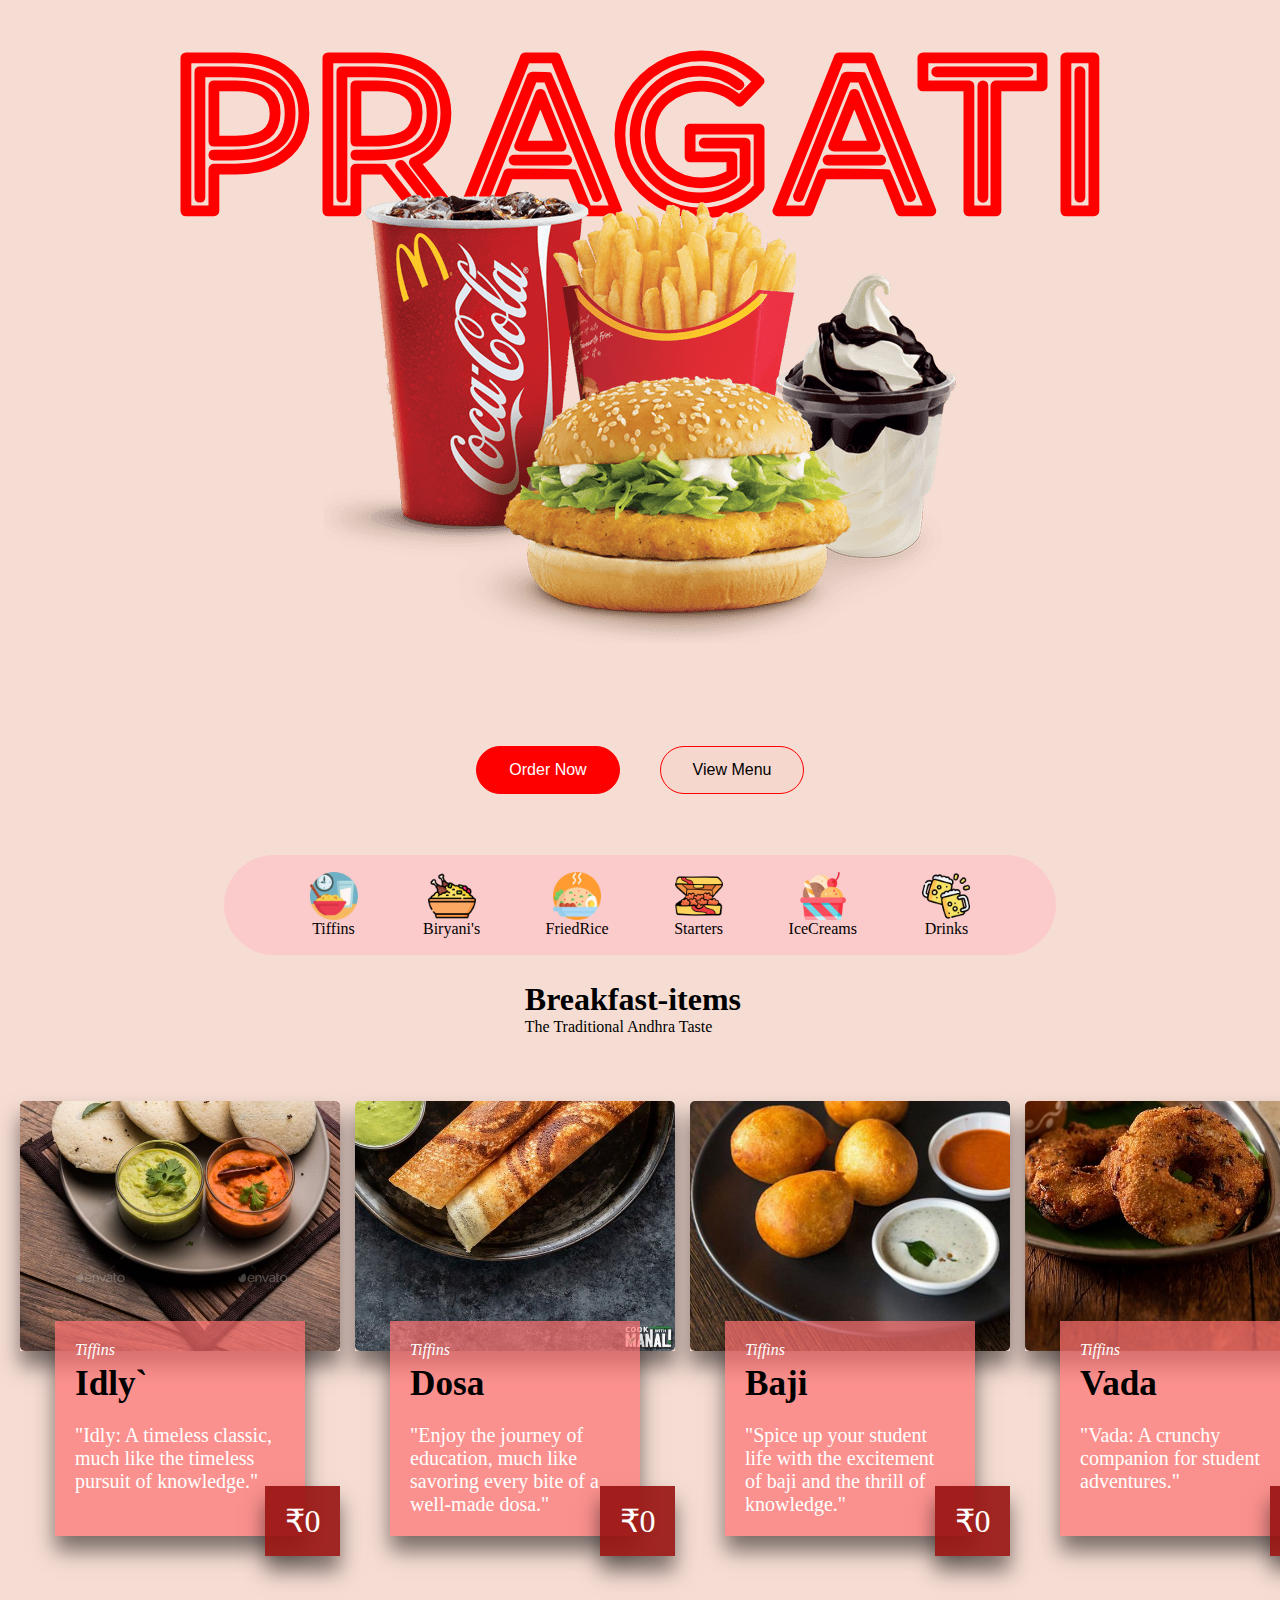
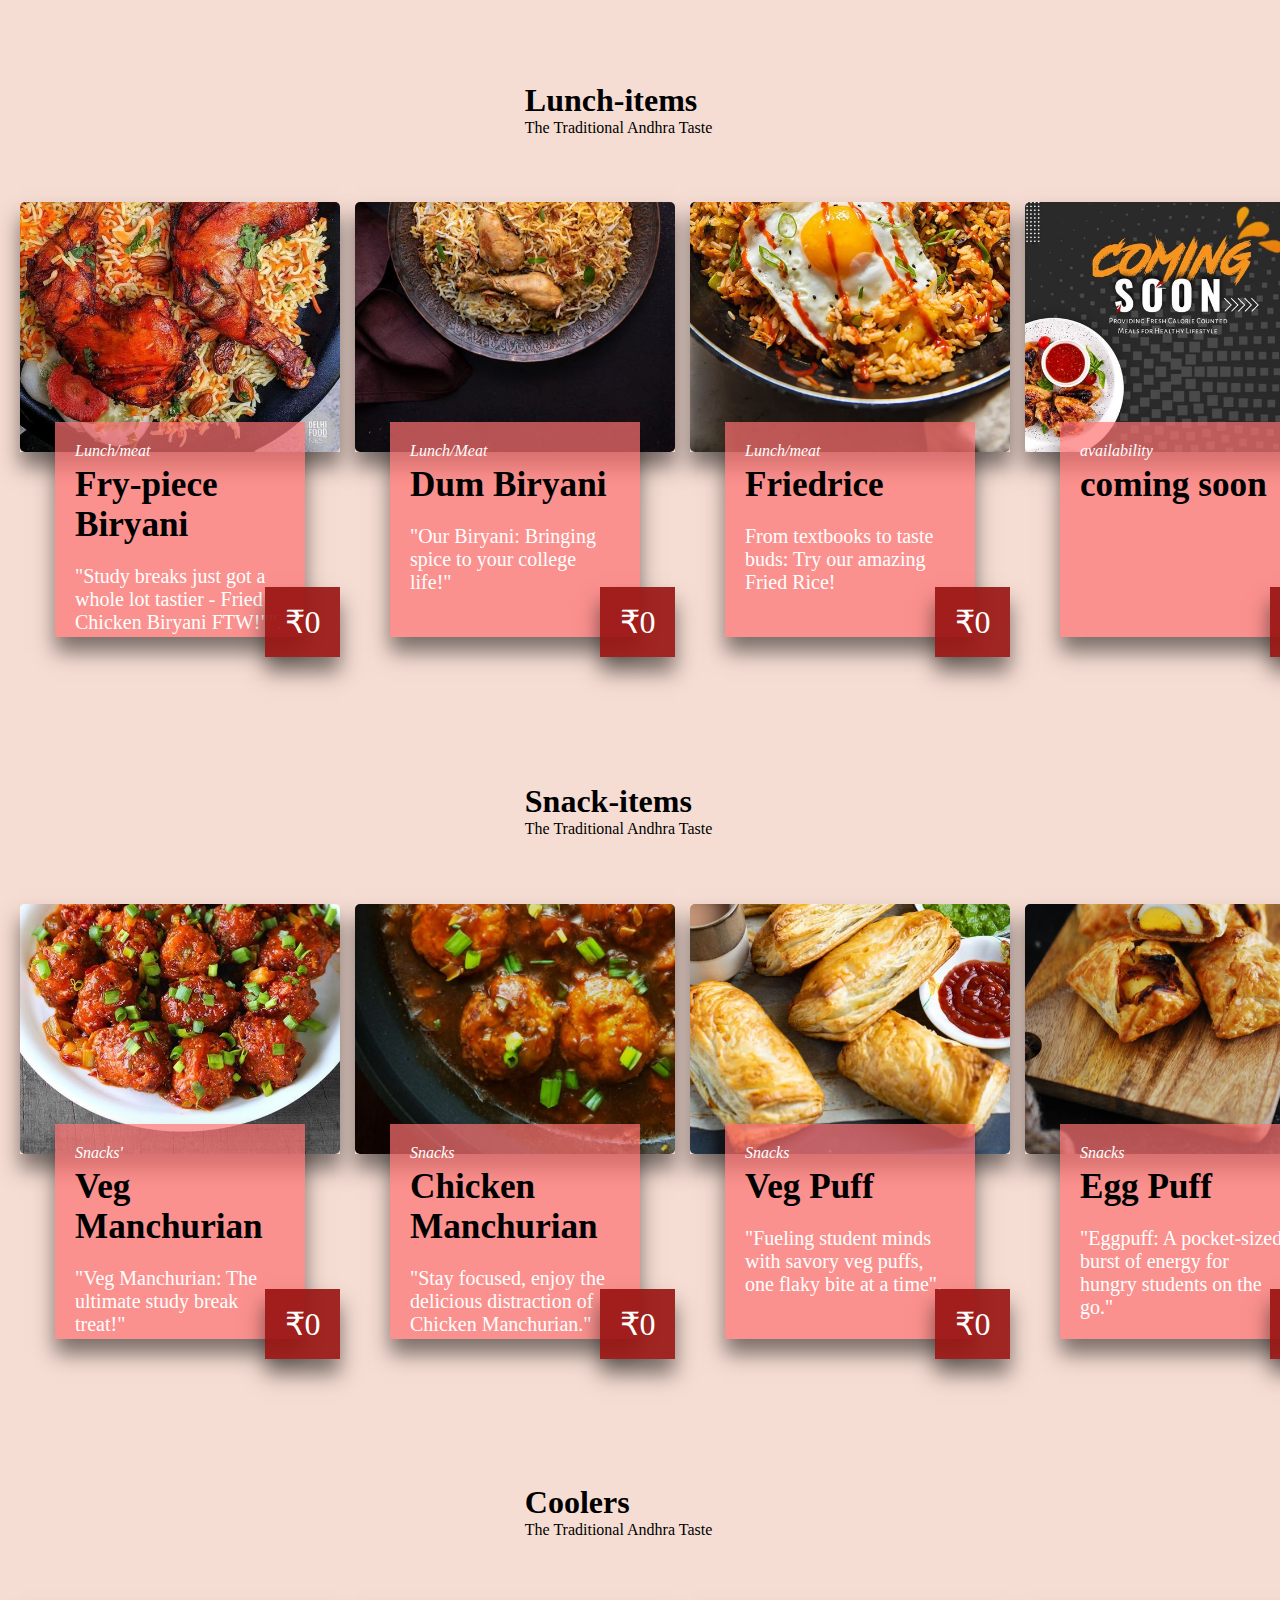
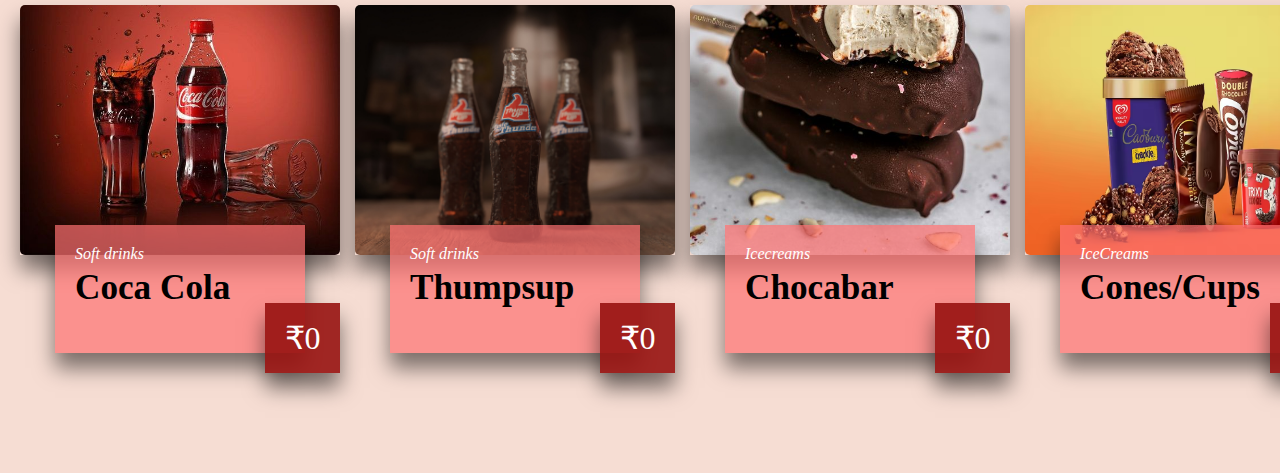
<file: index.html>
<!DOCTYPE html>
<html lang="en">
<head>
    <meta charset="UTF-8">
    <meta name="viewport" content="width=device-width, initial-scale=1.0">
    <link rel="stylesheet" href="styles.css">
    <link rel="stylesheet" href="https://fonts.googleapis.com/css2?family=Material+Symbols+Outlined:opsz,wght,FILL,GRAD@48,400,0,0" />
    <link rel="stylesheet" href="https://fonts.googleapis.com/css2?family=Material+Symbols+Outlined:opsz,wght,FILL,GRAD@48,400,1,0" />
    <title>College-Canteen</title>
</head>
<body>
 
    <!-- <div class="navcontainer">
        <div class="lnavbox">
            <nav class="hamburger-menu">
                <input type="checkbox" id="toggle" />
                <label for="toggle">
                    <span></span>
                    <span></span>
                    <span></span>
                </label>
                <ul class="menu-items">
                    <li><a href="index.html">Home</a></li>
                    <li><a href="about.html">About</a></li>
                    <li><a href="#">Contact Us</a></li>
                </ul>
            </nav>
        </div>
        <div class="rnavbox">
            <div class="navbox1">
                <span class="material-symbols-outlined">account_circle</span>
                <a href="#">My Account</a>
            </div>
            <div class="navbox">
                <span class="material-symbols-outlined">shopping_cart</span>
                <a href="#">Cart</a>
            </div>
        </div>
    </div> -->

    <div class="hero-section">
        <div class="part1">
            <div class="hero-text">
                <h1>PRAGATI</h1>
            </div>
            <div class="hero-img">
                <img src="images/pngegg.png">
            </div>
        </div>
        <div class="part2">
            <button href="#" id="btn1" class="btn">Order Now</button>
            <button href="#" id="btn2" class="btn">View Menu</button>
        </div>
    </div>
    <div class="body-section">
        <div class="body-section-content">
             <div Class="bar"> 
                <div class="tiffin-icon itext">
                    <img src="images/breakfast.png " class="icon">
                       <p class="icon-text">Tiffins</p> 
                </div>
                 <div class="bir-icon itext" >
                       <img src="images/biryani.png " class="icon">
                       <p class="icon-text">Biryani's</p>
                 </div>
                 <div class="fried-icon itext">
                    <img src="images/rice.png " class="icon">
                    <p class="icon-text">FriedRice</p>
                 </div>
                 <div class="starter-icon itext">
                    <img src="images/fried-chicken.png " class="icon">
                    <p class="icon-text">Starters</p>
                 </div>
                 <div class="ice-icon itext">
                    <img src="images/ice-cream.png " class="icon">
                    <p class="icon-text">IceCreams</p>
                 </div>
                 <div class="drink-icon itext">
                    <img src="images/beer.png " class="icon">
                    <p class="icon-text">Drinks</p>
                 </div>
             </div>

             <div class="body-section-items">
              <div class="items-part1">
                <div class="header">
                    <h1>Breakfast-items</h1>
                    <p>The Traditional Andhra Taste</p>
                      </div>
                    <div class="container">
                    <div class="card">
                      <div class="card-image">
                        <img src="images/idly.jpg">
                      </div>
                      <div class="card-text">
                        <p class="card-meal-type">Tiffins</p>
                        <h2 class="card-title">Idly`</h2>
                        <p class="card-body">"Idly: A timeless classic, much like the timeless pursuit of knowledge."

                        </p>
                      </div>
                      <div class="card-price">₹0</div>
                    </div>
                      <div class="card">
                      <div class="card-image">
                        <img src="images/dosa.jpg">
                      </div>
                      <div class="card-text">
                        <p class="card-meal-type">Tiffins</p>
                        <h2 class="card-title">Dosa</h2>
                        <p class="card-body">"Enjoy the journey of education, much like savoring every bite of a well-made dosa."
                        </p>
                      </div>
                      <div class="card-price">₹0</div>
                    </div>
                      <div class="card">
                      <div class="card-image">
                        <img src="images/bajji.jpg">
                      </div>
                      <div class="card-text">
                        <p class="card-meal-type">Tiffins</p>
                        <h2 class="card-title">Baji</h2>
                        <p class="card-body">"Spice up your student life with the excitement of baji and the thrill of knowledge."
                        </p>
                      </div>
                      <div class="card-price">₹0</div>
                    </div>
                      <div class="card">
                      <div class="card-image">
                        <img src="images/gaari.jpg">
                      </div>
                      <div class="card-text">
                        <p class="card-meal-type">Tiffins</p>
                        <h2 class="card-title">Vada</h2>
                        <p class="card-body">"Vada: A crunchy companion for student adventures."
                        </p>
                      </div>
                      <div class="card-price">₹0</div>
                    </div>
                    
                    </div>
             </div>
            <div class="items-part2">
             <div class="header">
                <h1>Lunch-items</h1>
                <p>The Traditional Andhra Taste</p>
                  </div>
                <div class="container">
                <div class="card">
                  <div class="card-image">
                    <img src="images/fry-biryani.jpg">
                  </div>
                  <div class="card-text">
                    <p class="card-meal-type">Lunch/meat</p>
                    <h2 class="card-title">Fry-piece Biryani</h2>
                    <p class="card-body">"Study breaks just got a whole lot tastier - Fried Chicken Biryani FTW!"".</p>
                  </div>
                  <div class="card-price">₹0</div>
                </div>
                  <div class="card">
                  <div class="card-image">
                    <img src="images/dum-biryani.jpg">
                  </div>
                  <div class="card-text">
                    <p class="card-meal-type">Lunch/Meat</p>
                    <h2 class="card-title">Dum Biryani</h2>
                    <p class="card-body">"Our Biryani: Bringing spice to your college life!"</p>
                  </div>
                  <div class="card-price">₹0</div>
                </div>
                  <div class="card">
                  <div class="card-image">
                    <img src="images/fried-rice.jpg">
                  </div>
                  <div class="card-text">
                    <p class="card-meal-type">Lunch/meat</p>
                    <h2 class="card-title">Friedrice</h2>
                    <p class="card-body">From textbooks to taste buds: Try our amazing Fried Rice!</p>
                  </div>
                  <div class="card-price">₹0</div>
                </div>
                  <div class="card">
                  <div class="card-image">
                    <img src="images/coming-soon.jpg">
                  </div>
                  <div class="card-text">
                    <p class="card-meal-type">availability</p>
                    <h2 class="card-title">coming soon</h2>
                    <p class="card-body"></p>
                  </div>
                  <div class="card-price">₹0</div>
                </div>
                
                </div>
         </div>
         <div class="items-part3">
          <div class="header">
            <h1>Snack-items</h1>
            <p>The Traditional Andhra Taste</p>
              </div>
            <div class="container">
            <div class="card">
              <div class="card-image">
                <img src="images/veg manchurian.jpg">
              </div>
              <div class="card-text">
                <p class="card-meal-type">Snacks'</p>
                <h2 class="card-title">Veg Manchurian</h2>
                <p class="card-body">"Veg Manchurian: The ultimate study break treat!"
                </p>
              </div>
              <div class="card-price">₹0</div>
            </div>
              <div class="card">
              <div class="card-image">
                <img src="images/chicken manchurian.jpg">
              </div>
              <div class="card-text">
                <p class="card-meal-type">Snacks</p>
                <h2 class="card-title">Chicken Manchurian</h2>
                <p class="card-body">"Stay focused, enjoy the delicious distraction of Chicken Manchurian."
                </p>
              </div>
              <div class="card-price">₹0</div>
            </div>
              <div class="card">
              <div class="card-image">
                <img src="images/veg puff.jpg">
              </div>
              <div class="card-text">
                <p class="card-meal-type">Snacks</p>
                <h2 class="card-title">Veg Puff</h2>
                <p class="card-body">"Fueling student minds with savory veg puffs, one flaky bite at a time".
                </p>
              </div>
              <div class="card-price">₹0</div>
            </div>
              <div class="card">
              <div class="card-image">
                <img src="images/egg puff.jpg">
              </div>
              <div class="card-text">
                <p class="card-meal-type">Snacks</p>
                <h2 class="card-title">Egg Puff</h2>
                <p class="card-body">"Eggpuff: A pocket-sized burst of energy for hungry students on the go."
                </p>
              </div>
              <div class="card-price">₹0</div>
            </div>
            
            </div>
         </div>
       <div class="items-part4">
        <div class="header">
          <h1>Coolers</h1>
          <p>The Traditional Andhra Taste</p>
            </div>
          <div class="container">
          <div class="card">
            <div class="card-image">
              <img src="images/cola.jpg">
            </div>
            <div class="card-text card-pt3">
              <p class="card-meal-type">Soft drinks</p>
              <h2 class="card-title">Coca Cola</h2>
            </div>
            <div class="card-price">₹0</div>
          </div>
            <div class="card">
            <div class="card-image">
              <img src="images/thumsup.jpg">
            </div>
            <div class="card-text card-pt3">
              <p class="card-meal-type">Soft drinks</p>
              <h2 class="card-title">Thumpsup</h2>
            </div>
            <div class="card-price">₹0</div>
          </div>
            <div class="card">
            <div class="card-image ">
              <img src="images/chocobar.jpg">
            </div>
            <div class="card-text card-pt3">
              <p class="card-meal-type">Icecreams</p>
              <h2 class="card-title">Chocabar</h2>
            </div>
            <div class="card-price">₹0</div>
          </div>
            <div class="card">
            <div class="card-image">
              <img src="images/cone-ice.avif  ">
            </div>
            <div class="card-text card-pt3">
              <p class="card-meal-type">IceCreams</p>
              <h2 class="card-title">Cones/Cups</h2>
              <p class="card-body"></p>
            </div>
            <div class="card-price">₹0</div>
          </div>
          
          </div>
       </div>
        </div>
    </div>

      
</body>


</html>
</file>
<file: styles.css>
@font-face {
    font-family: 'Neonblitz Regular';
    src: url('FontsFree-Net-Neonblitz.ttf') format('truetype');
    
    /* You can also use other font formats like woff2, woff, etc. */
}
@import url('https://fonts.googleapis.com/css2?family=Acme&family=Bungee+Inline&family=Monoton&display=swap');

*{
    margin: 0;
    padding: 0;
    box-sizing: border-box;
}

body{
    height: 100vh;
    width: 100vw;
    background-color: #F6DDD3ff;
}



/* Hamburger Menu Icon */
.hamburger-menu {
    display: inline-block;
    position: relative;
    cursor: pointer;
    display: inline-block;
    position: relative;
    cursor: pointer;
    margin: 4px 10px;
}

    .hamburger-menu input[type="checkbox"] {
        display: none;
    }

    .hamburger-menu label {
        display: block;
        width: 30px;
        height: 20px;
        position: relative;
    }

    .hamburger-menu span {
        display: block;
        height: 4px;
        width: 100%;
        background-color: rgb(252, 3, 3); /* Hamburger lines color */
        margin-bottom: 5px;
        border-radius: 2px;
        position: absolute;
        left: 0;
        transition: transform 0.3s ease;
    }

        .hamburger-menu span:nth-child(1) {
            top: 0;
        }

        .hamburger-menu span:nth-child(2) {
            top: 8px;
        }

        .hamburger-menu span:nth-child(3) {
            top: 16px;
        }

    /* Styles for Hamburger Menu when Checked (Open) */
    .hamburger-menu input[type="checkbox"]:checked + label span:nth-child(1) {
        top: 8px;
        transform: rotate(45deg);
    }

    .hamburger-menu input[type="checkbox"]:checked + label span:nth-child(2) {
        opacity: 0;
    }

    .hamburger-menu input[type="checkbox"]:checked + label span:nth-child(3) {
        top: 8px;
        transform: rotate(-45deg);
    }

.menu-items {
    display: none;
    list-style: none;
    padding: 0;
}

.hamburger-menu input[type="checkbox"]:checked ~ .menu-items {
    display: block;
}

.menu-items li {
    margin-bottom: 10px;
}


.menu-items a {
    text-decoration: none;
    color: #333;
    font-size: 1.2rem;
}




.navcontainer{
    display: flex;
    width: 100vw;
    /* border-bottom: 1px solid black; */
    padding:7   px 0;
    justify-content: baseline;
   
}
.lnavbox{
    display: flex;
    width: 47%;
}
.rnavbox{
    display: flex;
    width: 50%;
    justify-content: end;
    gap: 20px;
    
}

.rnavbox a{
      padding: 0 5px;
    font-size: 20px;
    color: rgb(241, 11, 11);
    text-decoration: none;
}


.hero-section{
    /* border-bottom: 1px solid black; */
   height: 95vh;
   width: 100vw; 
   
   display: flex;
   flex-direction: column;
   justify-content: center;
   align-items: center;
}

.part1{
    position: relative;
    height: 80%;
}
.hero-text{
    position: relative;
    font-size: 7em;
    z-index: 0;
    top: -9%;
}
.hero-text h1{
    font-family: 'Neonblitz Regular', sans-serif;
    color: red;
}
.hero-img{
    position: absolute;
    top: 17%;
    left: 15%;   
    
    bottom:0;
    z-index: 1;
}
.hero-img img{
    background-color: transparent;
   
}

.part2{
    display: flex;
    z-index: 1;

}
#btn1{
    color: white;
    background-color: red;
    padding: 10px;
    width: 9em;
    height: 3em;
    font-size: 1em;
    margin: 0 20px;
    border-radius: 2em;
    border:1px solid red;
}

#btn2{
    color: black;
    background-color: rgba(255, 0, 0, 0.025);
    padding: 10px;
    width: 9em;
    height: 3em;
    font-size: 1em;
    margin: 0 20px;
    border-radius: 2em;
    border: 1px solid red;
}

/* Apply hover effects for both buttons */
.btn:hover {
    transform: scale(0.9);
    cursor: pointer;
}

/* Add specific hover effects for btn1 */
#btn1:hover {
    background-color: darkred;
    border-color: darkred;
}

/* Add specific hover effects for btn2 */
#btn2:hover {
    background-color: rgba(255, 0, 0, 0.1);
    border-color: rgba(255, 0, 0, 0.1);
}

.body-section{
    height:100em;
    width: 100vw;
}

.body-section-content{
    
    height: 100%;
   
  
    display: flex;
    flex-direction: column;
    justify-content: center;
    align-items: center;
}
.bar{
    margin:0 auto;
    width: 65%;
    height:8%;
    border-radius:5em;
    background-color:#fbcbcb;;
    display: flex;
    flex-wrap: wrap;
    padding:5px 20px;
    justify-content:space-evenly; 
}

.icon{
    height: 3em;
    width: 3em;
}

.itext{
    display: flex;
    flex-direction: column;
    justify-content: center;
    align-items: center;
}

.icon-text{
    font-family: 'Acme', sans-serif;
font-family: 'Bungee Inline', cursive;
font-family: 'Monoton', cursive;
}

.body-section-items{
    /* background-color: black; */
    display: flex;
    flex-wrap: wrap;
    height: 1500px;
    width: 100%;
    align-content: start;
    justify-content: center;
}

#header{
    margin:20px;
  }
  #header>h1{
    text-align:center;
    font-size:3rem;
  }
  #header>p{
    text-align:center;
    font-size:1.5rem;
    font-style:italic;
  }
  .container{
    width:100vw;
    display:flex;
    justify-content:space-around;
    align-content: start;
    padding:40px 20px;
    gap: 15px;
  }
  .card{
    display:flex;
    flex-direction:column;
    width:400px;
    margin-bottom:60px;
  }
  .card>div{
    box-shadow:0 15px 20px 0 rgba(0,0,0,0.5);
  }
  .card-image{
    width: 320px;
    height: 250px;
}
  
  .card-image>img{
    width:100%;
    height:100%;
    object-fit:cover;
    object-position:bottom;
    border-radius: 5px;
  }
  .card-text{
    margin:-30px auto;
    margin-bottom:-50px;
    height: 215px;
    width: 250px;
    background-color:#fe7171b3;;
    color:#fff;
    padding:20px;
  }
  .card-meal-type{
    font-style:italic;
  }
  .card-title{
    font-size:2.2rem;
    margin-bottom:20px;
    margin-top:5px;
    color: black;
  }
  .card-body{
    font-size:1.25rem;
  }
  .card-price{
    width: 75px;
    height:70px;
    background-color:#971210e6;
    color:#fff;
    margin-left:auto;
    font-size:2rem;
    display:flex;
    justify-content:center;
    align-items:center;
  }

  .header{
    margin:2% 41%;
  }
  

  .card-pt3{
    height: 8em;
  }
/* Mobile Styles */
@media screen and (max-width: 768px) {
    body {
        background-color: #F6DDD3ff;
    }

    .hamburger-menu label {
        width: 20px;
        height: 15px;
    }

    .hamburger-menu span {
        height: 3px;
        margin-bottom: 3px;
    }

    .hero-text {
        margin-top: 25px ;
        font-size: 3.5em;
        top: -15%;
    }

    .hero-img {
        position: absolute;
        top: 5%;
        left: 0;
        right: 0;
        margin: 0 auto;
    }

    .hero-img img {
        width: 100%;
        max-height: 60vh;
    }

    .navcontainer {
        flex-direction: column;
        align-items: center;
    }

    .lnavbox {
        width: 100%;
        display: flex;
        justify-content: center;
        margin-top: 20px;
    }

    .rnavbox {
        width: 100%;
        justify-content: center;
        gap: 10px;
        margin-top: 10px;
    }

    .rnavbox a {
        font-size: 16px;
    }

    .menu-items {
        text-align: center;
    }

    .menu-items li {
        margin-bottom: 15px;
    }

    .menu-items a {
        font-size: 1.5rem;
    }

    .body-section-content {
        padding: 20px;
    }

    .bar {
        width: 100%;
        margin-top: 30px;
        margin-bottom: 30px;
       
    }

    .icon {
        height: 2.5em;
        width: 2.5em;
    }

    .icon-text {
        text-align: center;
    }

    .items-part1,
    .items-part2,
    .items-part3,
    .items-part4 {
        padding: 0;
    }
     
    .header {
        margin-top:  60px;
        flex-direction: column;
        text-align: center; /* Stack h1 and p vertically */
        /* align-items: center; Center-align content */
    }

    .header h1 {
    /* Make <h1> a block-level element */
     display: inline-block;
     text-align: center;
        margin: 0 auto;
        font-size:  1.5em;/* Prevent line break for h1 */
    }

    .header p {
        display: inline-block;
        text-align: center;
        font-size: 20px;
        margin-top: 5px; /* Add spacing between h1 and p */
    }
    .container {
        flex-wrap: wrap;
        gap: 10px;
        justify-content: center; /* Center the card boxes */
    }

    .card {
        width: 100%; /* 100% width for stacked cards */
        margin-bottom: 20px;
        padding-top:  60px;
    }
   
    .card-image {
       
        width: 100%;
        height: auto;
        margin-bottom:  20px;
    }

    .card-text {
        display: flex;
        flex-direction: column;
        align-items: center;
        text-align: center;
        width: 100%;
    }

    .card-title {
        font-size: 1.8rem;
    }

    /* .card-details {
        display: flex;
        flex-direction: column;
        align-items: center;
        text-align: center;
        padding-bottom: ;
    } */

    .card-body {
        width: 100%;
    }

    .card-price {
        margin-top: 10px; /* Add some spacing between body and price */
    }
}
</file>
